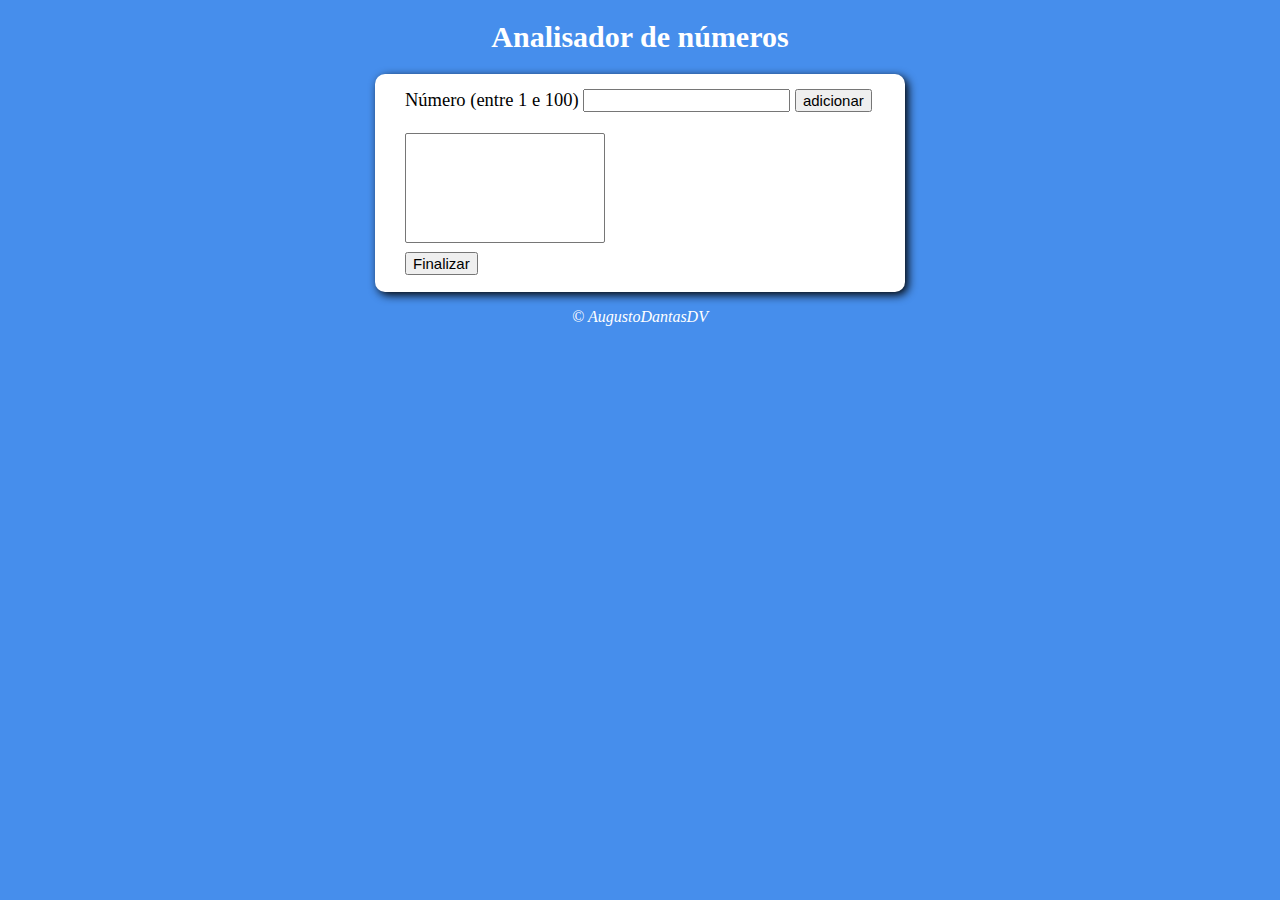
<file: analisadorDeNumeros/index.html>
<!DOCTYPE html>
<html lang="pt-br">
<head>
    <meta charset="UTF-8">
    <meta http-equiv="X-UA-Compatible" content="IE=edge">
    <meta name="viewport" content="width=device-width, initial-scale=1.0">
    <title>Analisador de números</title>
    <link rel="stylesheet" href="estilo.css">
</head>
<body>
    <header>
        <h1>Analisador de números</h1>
    </header>

    <section>
        <div>
            Número (entre 1 e 100)
            <input type="number" name="fnum" id="fnum">
            <input type="button" value="adicionar" onclick="adicionar()" id="button"><br><br>

            <select name="flista" id="flista" size="6"></select>

            <br><input type="button" value="Finalizar" id="buttonFin" onclick="finalizar()">
        </div>
        <div id="res">
            
        </div>
    </section>

    <footer>
        <p>&copy; AugustoDantasDV</p>
    </footer>
    <script src="script.js"></script>
</body>
</html>
</file>
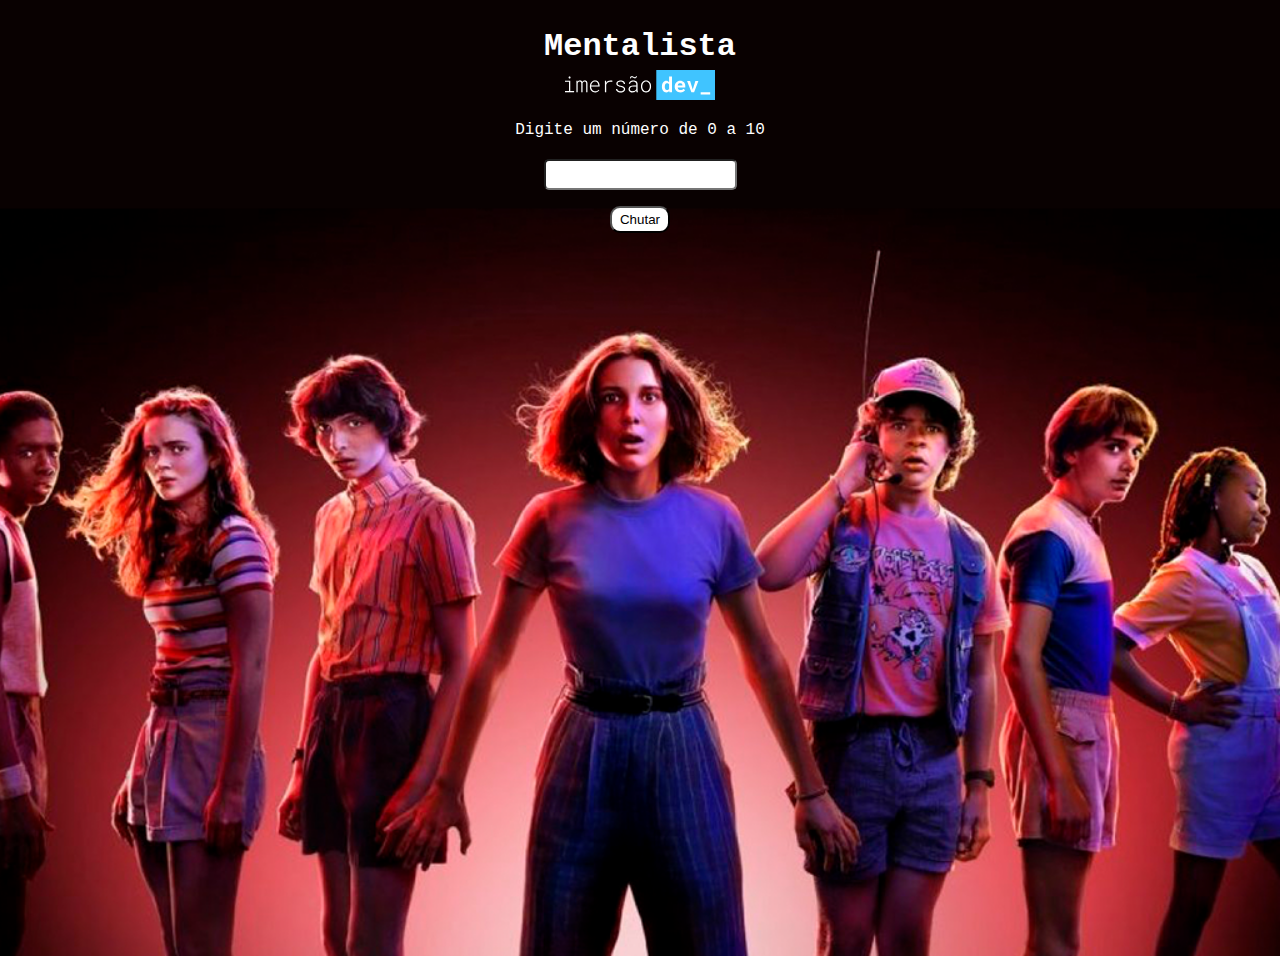
<file: mentalista/mentalista.html>
<!DOCTYPE html>
<html lang="en">
<head>
    <meta charset="UTF-8">
    <meta http-equiv="X-UA-Compatible" content="IE=edge">
    <meta name="viewport" content="width=device-width, initial-scale=1.0">
    <title>Mentalista</title>
    <link rel="stylesheet" href="estilo.css">
</head>
<body>
    <div class="container">
        <h1 class="page-title">Mentalista</h1>
        <img src="logo-imersao.svg" class="page-logo" alt=""><br>
        <p class="page-subtitle">
            Digite um número de 0 a 10
        </p>
        <input type="number" id="valor"><br>
        <button type="submit" onclick="Chutar()">Chutar</button>
        <h2 class="resultado" id="resultado"></h2>
    </div>
    <script src="script.js"></script>
</body>
</html>
</file>
<file: analisadorDeNumeros/estilo.css>
body{
    background: rgb(70, 142, 236);
    
}

header{
    color: white;
    text-align: center;
    font-size: 15px;
}

section{
    background: white;
    border-radius: 10px;
    padding-top: 15px;
    padding-left: 30px;
    padding-bottom: 7px;
    width: 500px;
    margin: auto;
    box-shadow: 3px 3px 10px rgba(0, 0, 0.363);
    font-size: 18.5px;
}
select#flista{
    width: 200px;
    font-size: 15px;
}

#button{
    font-size: 15px;
}

#fnum{
    font-size: 15px;
}

#buttonFin{
    margin-top: 8px;
    margin-bottom: 10px;
    font-size: 15px;
}

footer{
    color: white;
    text-align: center;
    font-style: italic;
}
</file>
<file: mentalista/estilo.css>
body{
    font-family: "Roboto Mono", monospace;
  min-height: 600px;
  background-image: url('mentalista.png');
  background-color: #000000;
  background-size: cover;
  background-position: center bottom;
  background-repeat: no-repeat;
}

.container{
    text-align: center;
    padding: 20px;
    height: 100vh;
}

.page-title {
    color: #ffffff;
    margin: 0 0 5px;
}

.page-subtitle {
    color: #ffffff;
    margin-top: 16px;
}

.page-logo {
    width: 150px;
}

@media (max-height: 500px) {
    body {
      min-height: 800px;
    }
}

input {
    margin: 4px;
    padding: 6px;
    border-radius: 5px;
}

button {
    margin-top: 12px;
    padding: 4px 8px;
    border-radius: 10px;
    background: #ffffff;
}
  
.resultado {
    color: #ffffff;
    text-align: center;
    margin-top: 16px;
}
</file>
